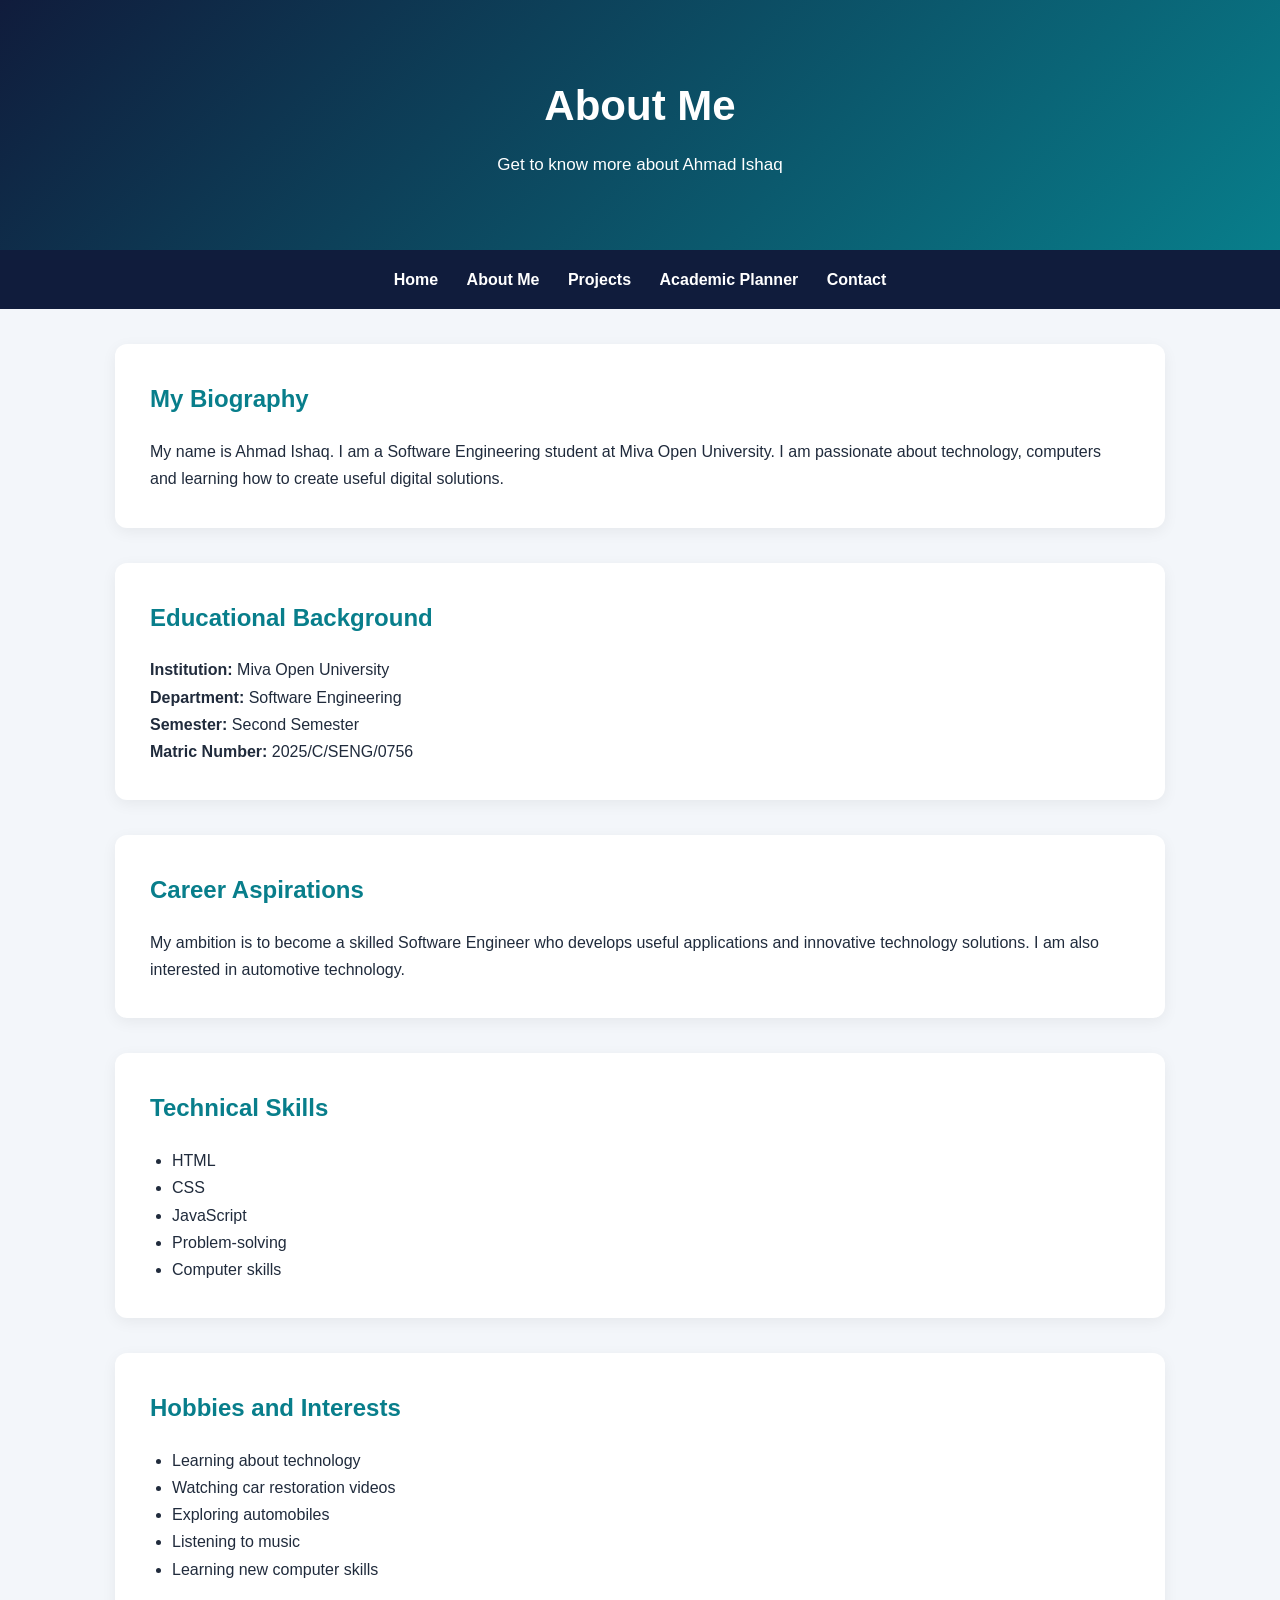
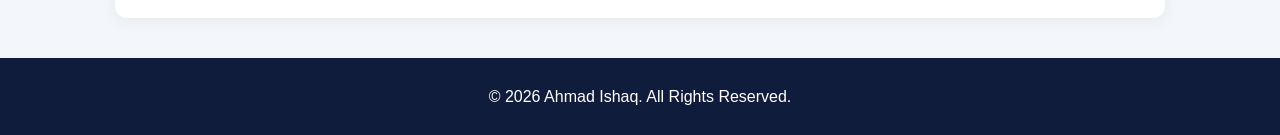
<file: about.html>
<!DOCTYPE html>
<html lang="en">
<head>
    <meta charset="UTF-8">
    <meta name="viewport" content="width=device-width, initial-scale=1.0">
    <title>About Me | Ahmad Ishaq</title>
    <link rel="stylesheet" href="css/style.css">
</head>
<body>

    <header>
        <h1>About Me</h1>
        <p>Get to know more about Ahmad Ishaq</p>
    </header>

    <nav>
        <a href="index.html">Home</a>
        <a href="about.html">About Me</a>
        <a href="projects.html">Projects</a>
        <a href="planner.html">Academic Planner</a>
        <a href="contact.html">Contact</a>
    </nav>

    <main>
        <section>
            <h2>My Biography</h2>
            <p>
                My name is Ahmad Ishaq. I am a Software Engineering
                student at Miva Open University. I am passionate about
                technology, computers and learning how to create useful
                digital solutions.
            </p>
        </section>

        <section>
            <h2>Educational Background</h2>
            <p><strong>Institution:</strong> Miva Open University</p>
            <p><strong>Department:</strong> Software Engineering</p>
            <p><strong>Semester:</strong> Second Semester</p>
            <p><strong>Matric Number:</strong> 2025/C/SENG/0756</p>
        </section>

        <section>
            <h2>Career Aspirations</h2>
            <p>
                My ambition is to become a skilled Software Engineer
                who develops useful applications and innovative
                technology solutions. I am also interested in
                automotive technology.
            </p>
        </section>

        <section>
            <h2>Technical Skills</h2>
            <ul>
                <li>HTML</li>
                <li>CSS</li>
                <li>JavaScript</li>
                <li>Problem-solving</li>
                <li>Computer skills</li>
            </ul>
        </section>

        <section>
            <h2>Hobbies and Interests</h2>
            <ul>
                <li>Learning about technology</li>
                <li>Watching car restoration videos</li>
                <li>Exploring automobiles</li>
                <li>Listening to music</li>
                <li>Learning new computer skills</li>
            </ul>
        </section>
    </main>

    <footer>
        <p>&copy; 2026 Ahmad Ishaq. All Rights Reserved.</p>
    </footer>

</body>
</html>
</file>
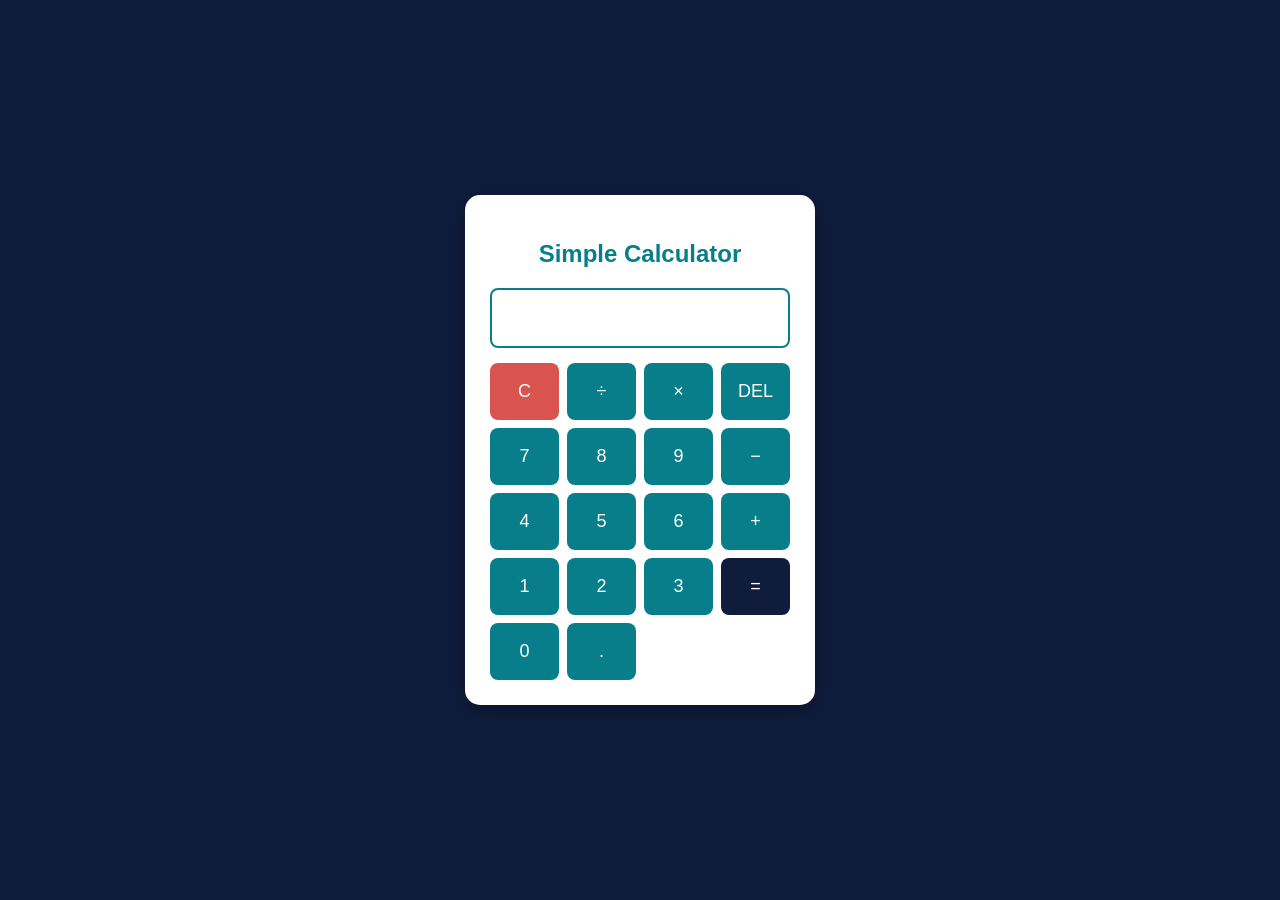
<file: calculator.html>
<!DOCTYPE html>
<html lang="en">
<head>
    <meta charset="UTF-8">
    <meta name="viewport" content="width=device-width, initial-scale=1.0">
    <title>Ahmad's Simple Calculator</title>

    <style>
        body {
            font-family: Arial, sans-serif;
            background: #101c3c;
            display: flex;
            justify-content: center;
            align-items: center;
            min-height: 100vh;
            margin: 0;
        }

        .calculator {
            background: white;
            padding: 25px;
            border-radius: 15px;
            width: 300px;
            box-shadow: 0 5px 20px rgba(0,0,0,0.3);
        }

        h2 {
            text-align: center;
            color: #087e8b;
        }

        #display {
            width: 100%;
            box-sizing: border-box;
            height: 60px;
            font-size: 25px;
            text-align: right;
            padding: 10px;
            margin-bottom: 15px;
            border: 2px solid #087e8b;
            border-radius: 8px;
        }

        .buttons {
            display: grid;
            grid-template-columns: repeat(4, 1fr);
            gap: 8px;
        }

        button {
            padding: 18px 10px;
            font-size: 18px;
            border: none;
            border-radius: 8px;
            background: #087e8b;
            color: white;
            cursor: pointer;
        }

        button:hover {
            background: #101c3c;
        }

        .clear {
            background: #d9534f;
        }

        .equal {
            background: #101c3c;
        }
    </style>
</head>

<body>

<div class="calculator">
    <h2>Simple Calculator</h2>

    <input type="text" id="display" readonly>

    <div class="buttons">
        <button class="clear" onclick="clearDisplay()">C</button>
        <button onclick="appendValue('/')">÷</button>
        <button onclick="appendValue('*')">×</button>
        <button onclick="deleteLast()">DEL</button>

        <button onclick="appendValue('7')">7</button>
        <button onclick="appendValue('8')">8</button>
        <button onclick="appendValue('9')">9</button>
        <button onclick="appendValue('-')">−</button>

        <button onclick="appendValue('4')">4</button>
        <button onclick="appendValue('5')">5</button>
        <button onclick="appendValue('6')">6</button>
        <button onclick="appendValue('+')">+</button>

        <button onclick="appendValue('1')">1</button>
        <button onclick="appendValue('2')">2</button>
        <button onclick="appendValue('3')">3</button>
        <button class="equal" onclick="calculate()">=</button>

        <button onclick="appendValue('0')">0</button>
        <button onclick="appendValue('.')">.</button>
    </div>
</div>

<script>
    const display = document.getElementById("display");

    function appendValue(value) {
        display.value += value;
    }

    function clearDisplay() {
        display.value = "";
    }

    function deleteLast() {
        display.value = display.value.slice(0, -1);
    }

    function calculate() {
        try {
            if (!/^[0-9+\-*/.() ]+$/.test(display.value)) {
                throw new Error("Invalid input");
            }

            const result = Function(
                '"use strict"; return (' + display.value + ')'
            )();

            if (!Number.isFinite(result)) {
                throw new Error("Invalid calculation");
            }

            display.value = result;
        } catch (error) {
            display.value = "Error";
        }
    }
</script>

</body>
</html>
</file>
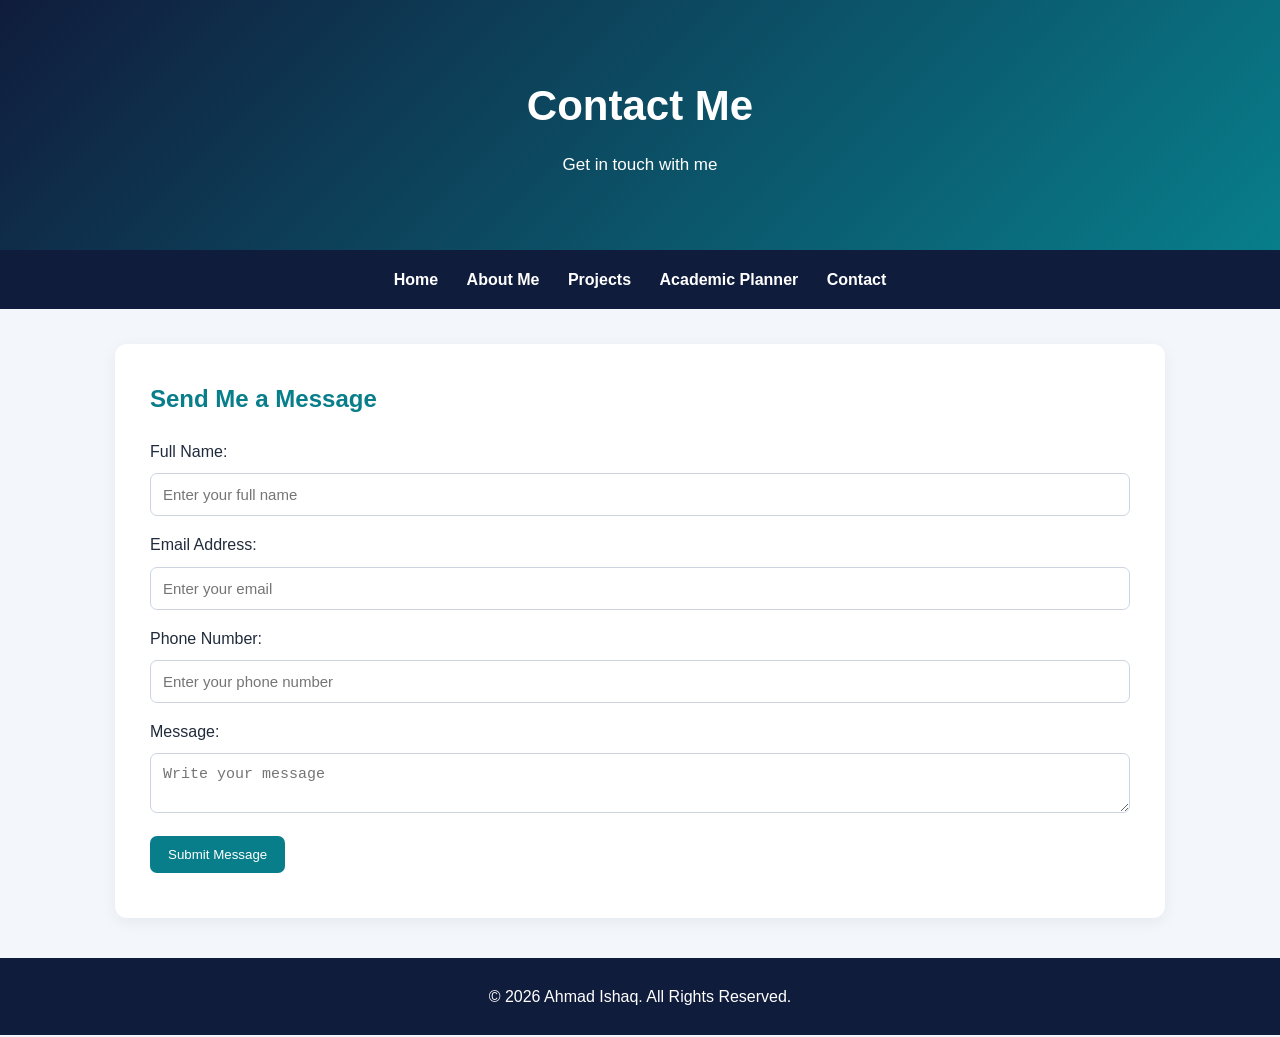
<file: contact.html>
<!DOCTYPE html>
<html lang="en">
<head>
<meta charset="UTF-8">
<meta name="viewport" content="width=device-width, initial-scale=1.0">
<title>Contact Me | Ahmad Ishaq</title>
<link rel="stylesheet" href="css/style.css">
</head>
<body>

<header>
    <h1>Contact Me</h1>
    <p>Get in touch with me</p>
</header>

<nav>
    <a href="index.html">Home</a>
    <a href="about.html">About Me</a>
    <a href="projects.html">Projects</a>
    <a href="planner.html">Academic Planner</a>
    <a href="contact.html">Contact</a>
</nav>

<main>
    <section>
        <h2>Send Me a Message</h2>

        <form id="contactForm">
            <label for="name">Full Name:</label>
            <input type="text" id="name" name="name" placeholder="Enter your full name">

            <label for="email">Email Address:</label>
            <input type="email" id="email" name="email" placeholder="Enter your email">

            <label for="phone">Phone Number:</label>
            <input type="tel" id="phone" name="phone" placeholder="Enter your phone number">

            <label for="message">Message:</label>
            <textarea id="message" name="message" placeholder="Write your message"></textarea>

            <button type="submit">Submit Message</button>
        </form>

        <p id="formMessage"></p>
    </section>
</main>

<footer>
    <p>&copy; 2026 Ahmad Ishaq. All Rights Reserved.</p>
</footer>

<script>
const contactForm = document.getElementById("contactForm");
const formMessage = document.getElementById("formMessage");

contactForm.addEventListener("submit", function(event) {
    event.preventDefault();

    const name = document.getElementById("name").value.trim();
    const email = document.getElementById("email").value.trim();
    const phone = document.getElementById("phone").value.trim();
    const message = document.getElementById("message").value.trim();

    const emailPattern = /^[^\s@]+@[^\s@]+\.[^\s@]+$/;
    const phonePattern = /^\d+$/;

    if (!name || !email || !phone || !message) {
        formMessage.textContent = "Please fill in all fields.";
        return;
    }

    if (!emailPattern.test(email)) {
        formMessage.textContent = "Please enter a valid email address.";
        return;
    }

    if (!phonePattern.test(phone)) {
        formMessage.textContent = "Phone number must contain digits only.";
        return;
    }

    formMessage.textContent = "Your form has been validated successfully!";
    contactForm.reset();
});
</script>

</body>
</html>
</file>
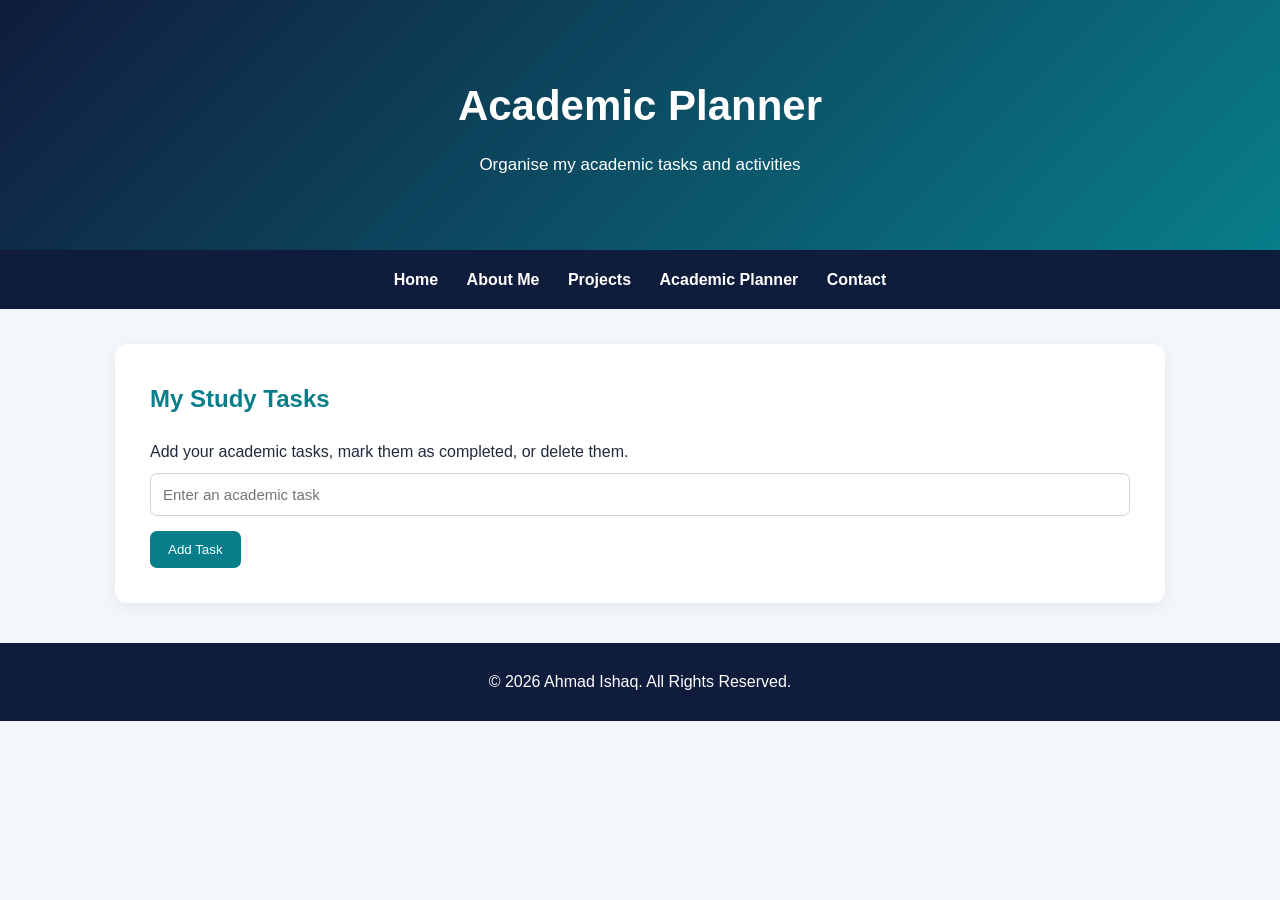
<file: planner.html>
<!DOCTYPE html>
<html lang="en">
<head>
<meta charset="UTF-8">
<meta name="viewport" content="width=device-width, initial-scale=1.0">
<title>Academic Planner | Ahmad Ishaq</title>
<link rel="stylesheet" href="css/style.css">
</head>
<body>

<header>
    <h1>Academic Planner</h1>
    <p>Organise my academic tasks and activities</p>
</header>

<nav>
    <a href="index.html">Home</a>
    <a href="about.html">About Me</a>
    <a href="projects.html">Projects</a>
    <a href="planner.html">Academic Planner</a>
    <a href="contact.html">Contact</a>
</nav>

<main>
    <section>
        <h2>My Study Tasks</h2>
        <p>Add your academic tasks, mark them as completed, or delete them.</p>

        <input type="text" id="taskInput" placeholder="Enter an academic task">
        <button id="addTaskBtn" type="button">Add Task</button>

        <ul id="taskList"></ul>
    </section>
</main>

<footer>
    <p>&copy; 2026 Ahmad Ishaq. All Rights Reserved.</p>
</footer>

<script>
const taskInput = document.getElementById("taskInput");
const addTaskBtn = document.getElementById("addTaskBtn");
const taskList = document.getElementById("taskList");

let tasks = JSON.parse(localStorage.getItem("plannerTasks")) || [];

function displayTasks() {
    taskList.innerHTML = "";

    tasks.forEach((task, index) => {
        const li = document.createElement("li");
        li.textContent = task.text;

        if (task.completed) {
            li.style.textDecoration = "line-through";
        }

        const completeBtn = document.createElement("button");
        completeBtn.textContent = task.completed ? "Undo" : "Complete";
        completeBtn.onclick = () => {
            tasks[index].completed = !tasks[index].completed;
            saveTasks();
        };

        const deleteBtn = document.createElement("button");
        deleteBtn.textContent = "Delete";
        deleteBtn.onclick = () => {
            tasks.splice(index, 1);
            saveTasks();
        };

        li.appendChild(completeBtn);
        li.appendChild(deleteBtn);
        taskList.appendChild(li);
    });
}

function saveTasks() {
    localStorage.setItem("plannerTasks", JSON.stringify(tasks));
    displayTasks();
}

addTaskBtn.addEventListener("click", () => {
    const taskText = taskInput.value.trim();

    if (taskText === "") {
        alert("Please enter a task.");
        return;
    }

    tasks.push({ text: taskText, completed: false });
    taskInput.value = "";
    saveTasks();
});

displayTasks();
</script>

</body>
</html>
</file>
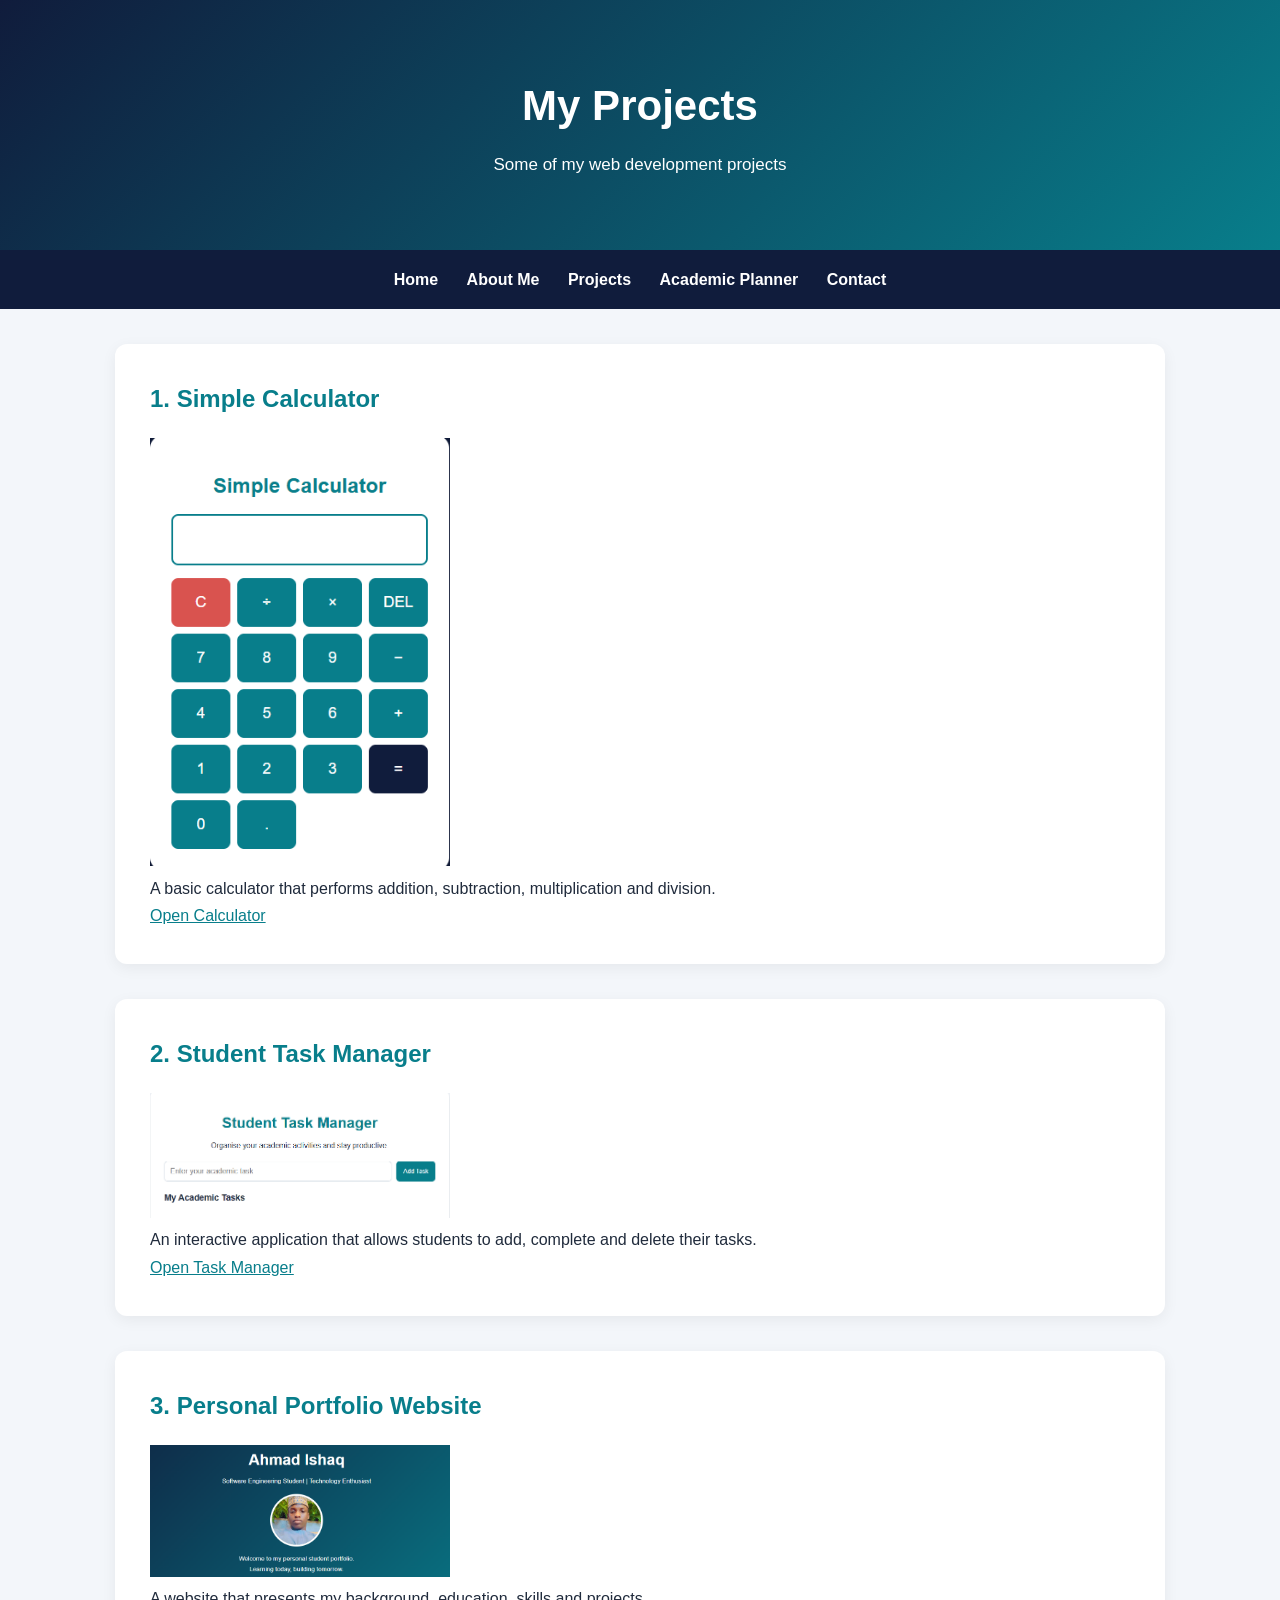
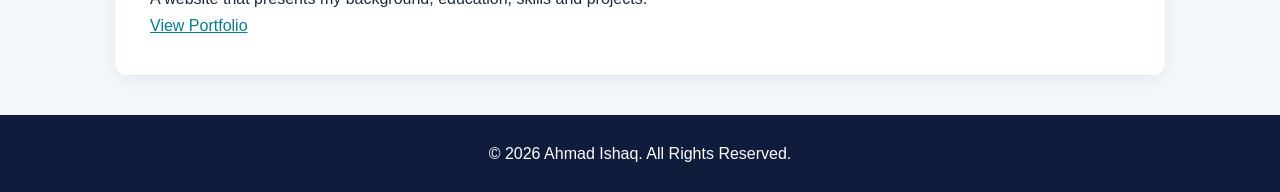
<file: projects.html>
<!DOCTYPE html>
<html lang="en">
<head>
    <meta charset="UTF-8">
    <meta name="viewport" content="width=device-width, initial-scale=1.0">
    <title>My Projects | Ahmad Ishaq</title>
    <link rel="stylesheet" href="css/style.css">
</head>
<body>

<header>
    <h1>My Projects</h1>
    <p>Some of my web development projects</p>
</header>

<nav>
    <a href="index.html">Home</a>
    <a href="about.html">About Me</a>
    <a href="projects.html">Projects</a>
    <a href="planner.html">Academic Planner</a>
    <a href="contact.html">Contact</a>
</nav>

<main>
    <section>
    <h2>1. Simple Calculator</h2>
    <img src="images/calculator.png" alt="Screenshot of my simple calculator" width="300">
    <p>A basic calculator that performs addition, subtraction, multiplication and division.</p>
    <a href="calculator.html" target="_blank">Open Calculator</a>
</section>

    <section>
    <h2>2. Student Task Manager</h2>
    <img src="images/task-manager.png" alt="Screenshot of my student task manager" width="300">
    <p>An interactive application that allows students to add, complete and delete their tasks.</p>
    <a href="task-manager.html" target="_blank">Open Task Manager</a>
</section>

    <section>
    <h2>3. Personal Portfolio Website</h2>
    <img src="images/portfolio.png" alt="Screenshot of my personal portfolio website" width="300">
    <p>A website that presents my background, education, skills and projects.</p>
    <a href="index.html">View Portfolio</a>
</section>
</main>

<footer>
    <p>&copy; 2026 Ahmad Ishaq. All Rights Reserved.</p>
</footer>

</body>
</html>
</file>
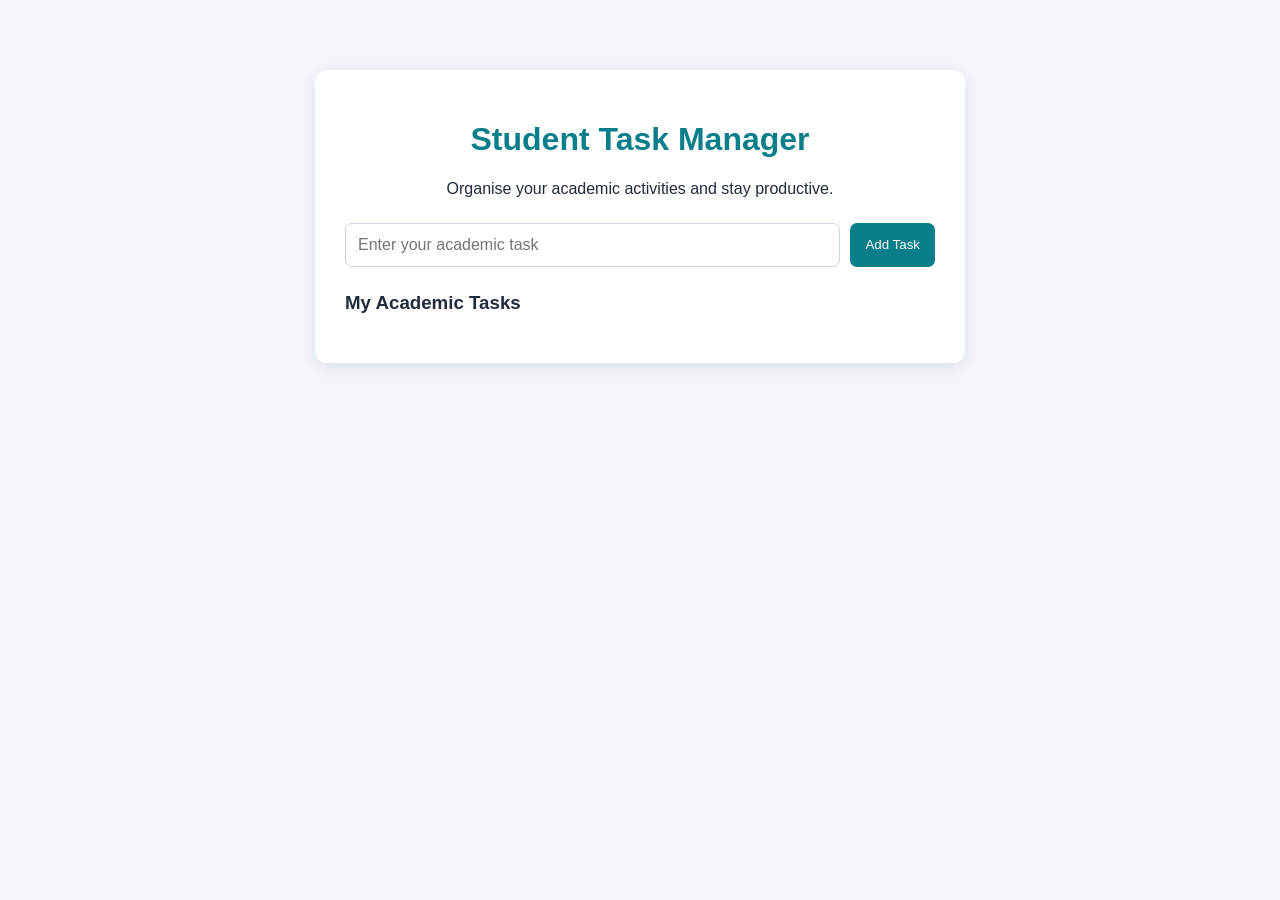
<file: task-manager.html>
<!DOCTYPE html>
<html lang="en">
<head>
    <meta charset="UTF-8">
    <meta name="viewport" content="width=device-width, initial-scale=1.0">
    <title>Ahmad's Student Task Manager</title>

    <style>
        * {
            box-sizing: border-box;
        }

        body {
            font-family: Arial, sans-serif;
            background: #f3f6fa;
            color: #202b3c;
            margin: 0;
            padding: 30px 15px;
        }

        .container {
            max-width: 650px;
            margin: 40px auto;
            background: white;
            padding: 30px;
            border-radius: 12px;
            box-shadow: 0 4px 15px rgba(0,0,0,0.1);
        }

        h1 {
            text-align: center;
            color: #087e8b;
        }

        p {
            text-align: center;
        }

        .task-entry {
            display: flex;
            gap: 10px;
            margin: 25px 0;
        }

        input {
            flex: 1;
            min-width: 0;
            padding: 12px;
            border: 1px solid #ccd5df;
            border-radius: 7px;
            font-size: 16px;
        }

        button {
            background: #087e8b;
            color: white;
            border: none;
            padding: 11px 15px;
            border-radius: 7px;
            cursor: pointer;
        }

        button:hover {
            background: #101c3c;
        }

        .task {
            background: #edf5f6;
            padding: 13px;
            margin: 10px 0;
            border-radius: 7px;
            display: flex;
            justify-content: space-between;
            align-items: center;
            gap: 10px;
        }

        .task span {
            overflow-wrap: anywhere;
        }

        .completed {
            text-decoration: line-through;
            opacity: 0.5;
        }

        .delete {
            background: #d9534f;
        }

        @media (max-width: 450px) {
            .container {
                padding: 20px;
            }

            .task-entry {
                flex-direction: column;
            }
        }
    </style>
</head>

<body>

<div class="container">

    <h1>Student Task Manager</h1>

    <p>Organise your academic activities and stay productive.</p>

    <div class="task-entry">
        <input type="text" id="taskInput"
               placeholder="Enter your academic task">

        <button onclick="addTask()">Add Task</button>
    </div>

    <h3>My Academic Tasks</h3>

    <div id="taskList"></div>

</div>

<script>
    let tasks = JSON.parse(
        localStorage.getItem("studentTasks")
    ) || [];

    function saveTasks() {
        localStorage.setItem(
            "studentTasks",
            JSON.stringify(tasks)
        );
    }

    function addTask() {
        const input = document.getElementById("taskInput");
        const taskName = input.value.trim();

        if (taskName === "") {
            alert("Please enter a task.");
            return;
        }

        tasks.push({
            name: taskName,
            completed: false
        });

        input.value = "";
        saveTasks();
        displayTasks();
    }

    function displayTasks() {
        const list = document.getElementById("taskList");
        list.innerHTML = "";

        tasks.forEach(function(task, index) {
            const item = document.createElement("div");
            item.className = "task";

            const name = document.createElement("span");
            name.textContent = task.name;

            if (task.completed) {
                name.classList.add("completed");
            }

            const complete = document.createElement("button");
            complete.textContent = task.completed ? "Undo" : "Complete";

            complete.onclick = function() {
                tasks[index].completed = !tasks[index].completed;
                saveTasks();
                displayTasks();
            };

            const remove = document.createElement("button");
            remove.textContent = "Delete";
            remove.className = "delete";

            remove.onclick = function() {
                tasks.splice(index, 1);
                saveTasks();
                displayTasks();
            };

            item.appendChild(name);
            item.appendChild(complete);
            item.appendChild(remove);

            list.appendChild(item);
        });
    }

    displayTasks();
</script>

</body>
</html>
</file>
<file: css/style.css>
* {
    margin: 0;
    padding: 0;
    box-sizing: border-box;
    scroll-behavior: smooth;
}

body {
    font-family: Arial, sans-serif;
    background: #f3f6fa;
    color: #202b3c;
    line-height: 1.7;
}

header {
    background: linear-gradient(135deg, #101c3c, #087e8b);
    color: white;
    text-align: center;
    padding: 70px 20px;
}

header h1 {
    font-size: 42px;
    margin-bottom: 10px;
}

header p {
    font-size: 17px;
}

.profile {
    width: 145px;
    height: 145px;
    border-radius: 50%;
    object-fit: cover;
    margin: 20px auto;
    display: block;
    border: 5px solid white;
}

nav {
    background: #101c3c;
    padding: 16px;
    text-align: center;
    position: sticky;
    top: 0;
    z-index: 10;
}

nav a {
    color: white;
    text-decoration: none;
    margin: 0 12px;
    font-weight: bold;
    transition: color 0.3s;
}

nav a:hover {
    color: #43d9c4;
}

section {
    max-width: 1050px;
    margin: 35px auto;
    padding: 35px;
    background: white;
    border-radius: 12px;
    box-shadow: 0 4px 15px rgba(0,0,0,0.06);
}

h2 {
    color: #087e8b;
    margin-bottom: 18px;
}

h3 {
    color: #101c3c;
    margin-bottom: 10px;
}

.grid {
    display: grid;
    grid-template-columns: repeat(auto-fit, minmax(220px, 1fr));
    gap: 20px;
}

.card {
    background: #edf5f6;
    padding: 20px;
    border-radius: 10px;
    transition: transform 0.3s;
}

.card:hover {
    transform: translateY(-5px);
}

.project-image {
    width: 100%;
    height: 150px;
    object-fit: cover;
    border-radius: 8px;
    margin-bottom: 12px;
}

ul {
    padding-left: 22px;
}

button {
    background: #087e8b;
    color: white;
    border: none;
    padding: 11px 18px;
    border-radius: 7px;
    cursor: pointer;
    transition: background 0.3s;
}

button:hover {
    background: #101c3c;
}

input, textarea {
    width: 100%;
    padding: 12px;
    margin: 8px 0 15px;
    border: 1px solid #ccd5df;
    border-radius: 7px;
    font-size: 15px;
}

.task {
    background: #edf5f6;
    padding: 12px;
    margin: 10px 0;
    border-radius: 7px;
    display: flex;
    justify-content: space-between;
    align-items: center;
    gap: 10px;
    flex-wrap: wrap;
}

.completed {
    text-decoration: line-through;
    opacity: 0.5;
}

table {
    width: 100%;
    border-collapse: collapse;
}

th, td {
    border: 1px solid #ccd5df;
    padding: 12px;
    text-align: left;
}

th {
    background: #101c3c;
    color: white;
}

a {
    color: #087e8b;
}

nav a {
    color: white;
}

footer {
    background: #101c3c;
    color: white;
    text-align: center;
    padding: 25px;
    margin-top: 40px;
}

#formMessage {
    color: #087e8b;
    font-weight: bold;
    margin-top: 10px;
}

@media (max-width: 600px) {
    header h1 {
        font-size: 29px;
    }

    nav a {
        display: inline-block;
        margin: 5px;
        font-size: 13px;
    }

    section {
        margin: 18px 10px;
        padding: 22px;
    }
}
</file>
